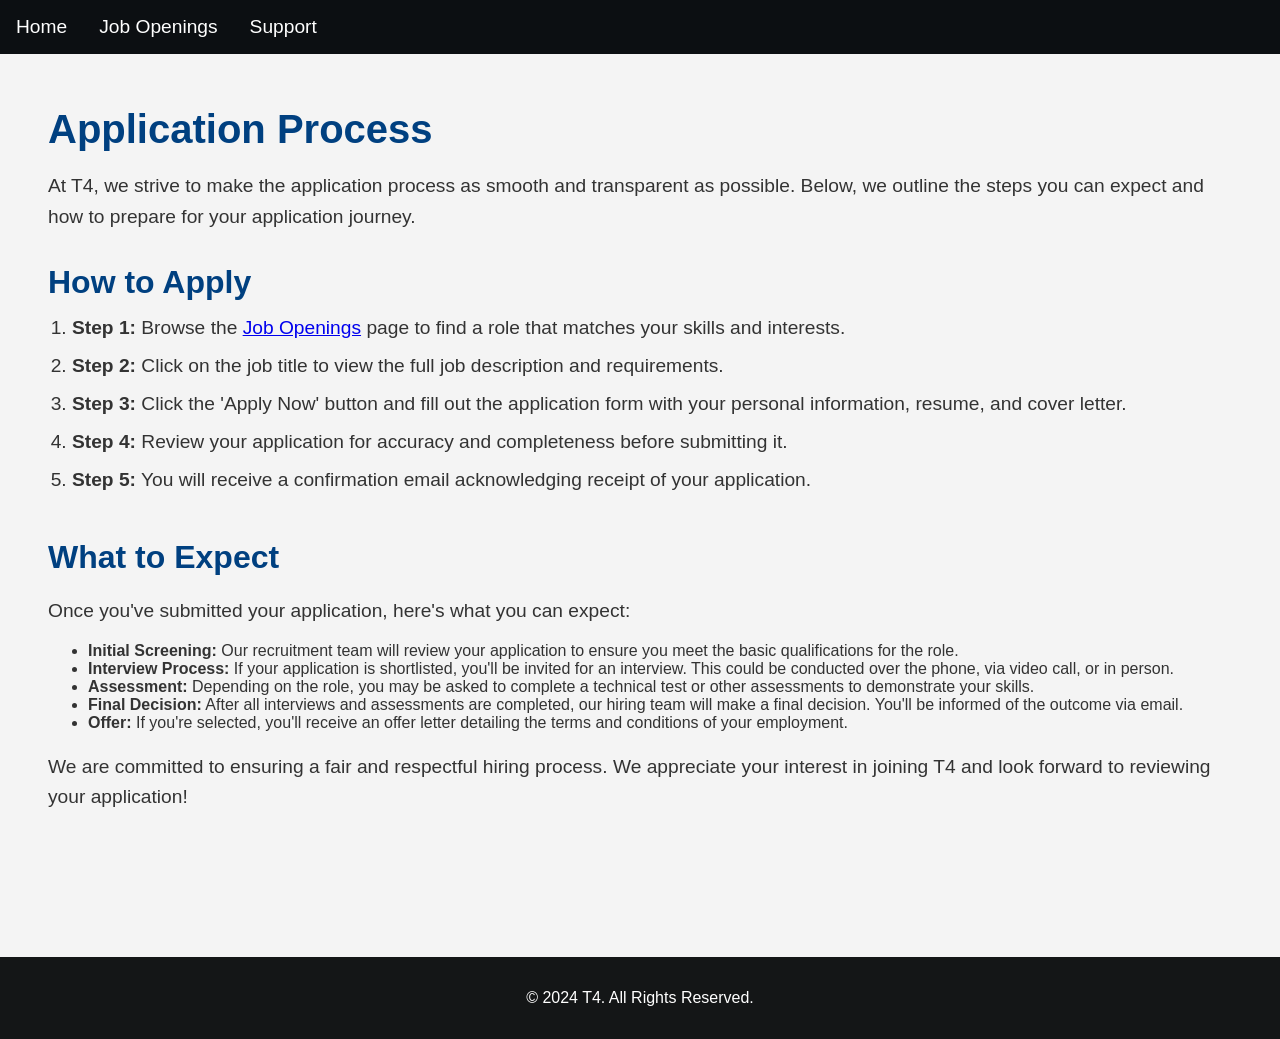
<file: application.html>
<!DOCTYPE html>
<html lang="en">
<head>
    <meta charset="UTF-8">
    <meta name="viewport" content="width=device-width, initial-scale=1.0">
    <title>Application Process</title>
    <style>
        body {
            font-family: Arial, sans-serif;
            margin: 0;
            padding: 0;
            background-color: #f4f4f4;
            color: #333;
        }

        .navbar {
            background-color: #0c0f12;
            padding: 1rem;
            position: fixed;
            width: 100%;
            top: 0;
            left: 0;
            z-index: 1000;
            display: flex;
            justify-content: flex-start;
        }

        .navbar a {
            color: white;
            text-decoration: none;
            margin-right: 2rem;
            font-size: 1.2rem;
            transition: color 0.3s;
        }

        .navbar a:hover {
            text-decoration: underline;
        }

        .content {
            padding-top: 5rem; /* Adjusted for fixed navbar */
            max-width: 1200px;
            margin: 2rem auto;
            padding: 3rem;
        }

        .content h1 {
            font-size: 2.5rem;
            margin-bottom: 1rem;
            color: #004080;
        }

        .content p {
            font-size: 1.2rem;
            line-height: 1.6;
            margin-bottom: 2rem;
        }

        .steps {
            margin-bottom: 3rem;
        }

        .steps h2 {
            font-size: 2rem;
            margin-bottom: 1rem;
            color: #004080;
        }

        .steps ul {
            list-style-type: decimal;
            padding-left: 1.5rem;
        }

        .steps ul li {
            font-size: 1.2rem;
            margin-bottom: 1rem;
        }

        .expectations {
            margin-bottom: 3rem;
        }

        .expectations h2 {
            font-size: 2rem;
            margin-bottom: 1rem;
            color: #004080;
        }

        .expectations p {
            font-size: 1.2rem;
            margin-bottom: 1rem;
        }

        .footer {
            background: #141617;
            color: white;
            text-align: center;
            padding: 1rem 0;
            margin-top: 3rem;
        }
    </style>
</head>
<body>

    <div class="navbar">
        <a href="home.html">Home</a>
        <a href="index.html">Job Openings</a>
        <a href="support.html">Support</a>
    </div>

    <div class="content">
        <h1>Application Process</h1>
        <p>At T4, we strive to make the application process as smooth and transparent as possible. Below, we outline the steps you can expect and how to prepare for your application journey.</p>

        <section class="steps">
            <h2>How to Apply</h2>
            <ul>
                <li><strong>Step 1:</strong> Browse the <a href="index.html">Job Openings</a> page to find a role that matches your skills and interests.</li>
                <li><strong>Step 2:</strong> Click on the job title to view the full job description and requirements.</li>
                <li><strong>Step 3:</strong> Click the 'Apply Now' button and fill out the application form with your personal information, resume, and cover letter.</li>
                <li><strong>Step 4:</strong> Review your application for accuracy and completeness before submitting it.</li>
                <li><strong>Step 5:</strong> You will receive a confirmation email acknowledging receipt of your application.</li>
            </ul>
        </section>

        <section class="expectations">
            <h2>What to Expect</h2>
            <p>Once you've submitted your application, here's what you can expect:</p>
            <ul>
                <li><strong>Initial Screening:</strong> Our recruitment team will review your application to ensure you meet the basic qualifications for the role.</li>
                <li><strong>Interview Process:</strong> If your application is shortlisted, you'll be invited for an interview. This could be conducted over the phone, via video call, or in person.</li>
                <li><strong>Assessment:</strong> Depending on the role, you may be asked to complete a technical test or other assessments to demonstrate your skills.</li>
                <li><strong>Final Decision:</strong> After all interviews and assessments are completed, our hiring team will make a final decision. You'll be informed of the outcome via email.</li>
                <li><strong>Offer:</strong> If you're selected, you'll receive an offer letter detailing the terms and conditions of your employment.</li>
            </ul>
            <p>We are committed to ensuring a fair and respectful hiring process. We appreciate your interest in joining T4 and look forward to reviewing your application!</p>
        </section>
    </div>

    <footer class="footer">
        <p>&copy; 2024 T4. All Rights Reserved.</p>
    </footer>

</body>
</html>
</file>
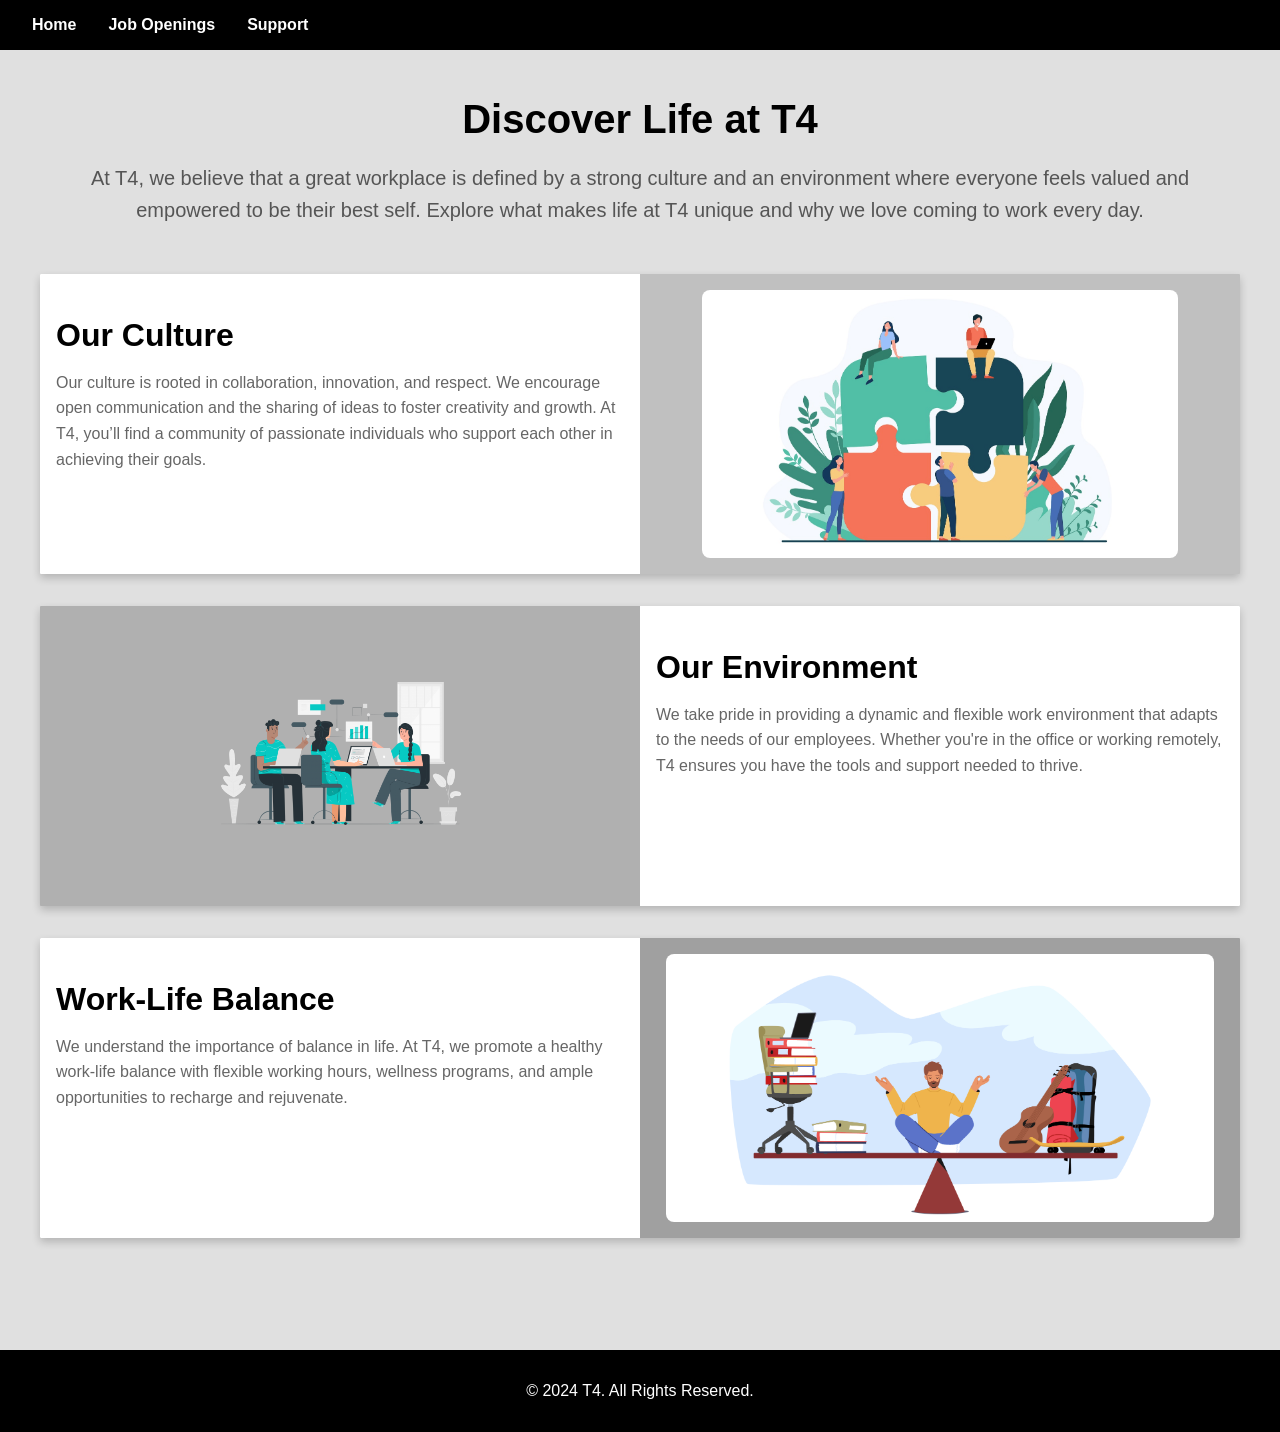
<file: life.html>
<!DOCTYPE html>
<html lang="en">
<head>
    <meta charset="UTF-8">
    <meta name="viewport" content="width=device-width, initial-scale=1.0">
    <title>Life at T4</title>
    <link rel="stylesheet" href="style.css">
    <style>
        body {
            font-family: Arial, sans-serif;
            margin: 0;
            padding: 0;
            background-color: #e0e0e0; /* Light gray background for the body */
            color: #333;
        }

        /* Navigation Bar */
        .navbar {
            display: flex;
            background-color: #000; /* Black background for the navbar */
            padding: 0.5rem 1rem;
            position: fixed; /* Fixed at the top */
            top: 0;
            left: 0;
            width: 100%;
            z-index: 1000;
        }

        .navbar a {
            color: #fff; /* White text color */
            text-decoration: none;
            padding: 0.5rem 1rem;
            font-size: 1rem;
            font-weight: bold;
            transition: background-color 0.3s;
        }

        .navbar a:hover {
            background-color: #555; /* Darker background on hover */
        }

        /* Content Adjustments */
        .content {
            max-width: 1200px;
            margin: 4rem auto 2rem; /* Added margin-top to accommodate navbar */
            padding: 0 1rem;
        }

        .intro {
            text-align: center;
            margin-bottom: 3rem;
        }

        .intro h1 {
            font-size: 2.5rem;
            margin-bottom: 1rem;
            color: #000; /* Black for the main heading */
        }

        .intro p {
            font-size: 1.25rem;
            line-height: 1.6;
            color: #555; /* Dark gray for the intro text */
        }

        .section {
            display: flex;
            flex-wrap: wrap;
            justify-content: space-between;
            margin-bottom: 2rem;
            border-radius: 1px;
            overflow: hidden;
            box-shadow: 0 4px 8px rgba(0,0,0,0.2);
            height: 300px; /* Fixed height for all sections */
        }

        .section-text, .section-image {
            flex: 1;
            padding: 1.0rem;
            box-sizing: border-box; /* Include padding and border in element's total width and height */
        }

        .section-text {
            background: #ffffff; /* White background for the text area */
        }

        .section-image {
            text-align: center;
            height: 100%;
            background: none; /* Remove background color from images */
        }

        .section-text h2 {
            font-size: 2rem;
            margin-bottom: 1rem;
            color: #000; /* Black for section headings */
        }

        .section-text p {
            font-size: 1rem;
            line-height: 1.6;
            color: #666; /* Medium gray for paragraph text */
        }

        .section:nth-of-type(1) {
            background: #d0d0d0; /* Slightly darker gray for the first section */
        }

        .section:nth-of-type(2) {
            background: #c0c0c0; /* Light gray for the second section */
        }

        .section:nth-of-type(3) {
            background: #b0b0b0; /* Medium gray for the third section */
        }

        .section:nth-of-type(4) {
            background: #a0a0a0; /* Slightly darker gray for the fourth section */
        }

        .section img {
            max-width: 100%;
            height: 100%; /* Make images fill the height of their container */
            object-fit: cover; /* Maintain aspect ratio and cover the container */
            border-radius: 8px;
        }

        .footer {
            background: #000; /* Black for footer background */
            color: #fff; /* White text for contrast */
            text-align: center;
            padding: 1rem 0;
            margin-top: 3rem;
        }
    </style>
</head>
<body>
    <!-- Navigation Bar -->
    <div class="navbar">
        <a href="home.html">Home</a>
        <a href="index.html">Job Openings</a>
        <a href="support.html">Support</a>
    </div>

    <div class="content">
        <section class="intro">
            <h1>Discover Life at T4</h1>
            <p>At T4, we believe that a great workplace is defined by a strong culture and an environment where everyone feels valued and empowered to be their best self. Explore what makes life at T4 unique and why we love coming to work every day.</p>
        </section>

        <section class="section">
            <div class="section-text">
                <h2>Our Culture</h2>
                <p>Our culture is rooted in collaboration, innovation, and respect. We encourage open communication and the sharing of ideas to foster creativity and growth. At T4, you’ll find a community of passionate individuals who support each other in achieving their goals.</p>
            </div>
            <div class="section-image">
                <img src="imgs/Culture_t4.png" alt="T4 Culture"> <!-- Add .png file -->
            </div>
        </section>

        <section class="section">
            <div class="section-image">
                <img src="imgs/environment_t4.png" alt="T4 Environment"> <!-- Add .png file -->
            </div>
            <div class="section-text">
                <h2>Our Environment</h2>
                <p>We take pride in providing a dynamic and flexible work environment that adapts to the needs of our employees. Whether you're in the office or working remotely, T4 ensures you have the tools and support needed to thrive.</p>
            </div>
        </section>

        <section class="section">
            <div class="section-text">
                <h2>Work-Life Balance</h2>
                <p>We understand the importance of balance in life. At T4, we promote a healthy work-life balance with flexible working hours, wellness programs, and ample opportunities to recharge and rejuvenate.</p>
            </div>
            <div class="section-image">
                <img src="imgs/work–life-balance_t4.png" alt="Work-Life Balance at T4"> <!-- Add .png file -->
            </div>
        </section>
    </div>

    <footer class="footer">
        <p>&copy; 2024 T4. All Rights Reserved.</p>
    </footer>
</body>
</html>
</file>
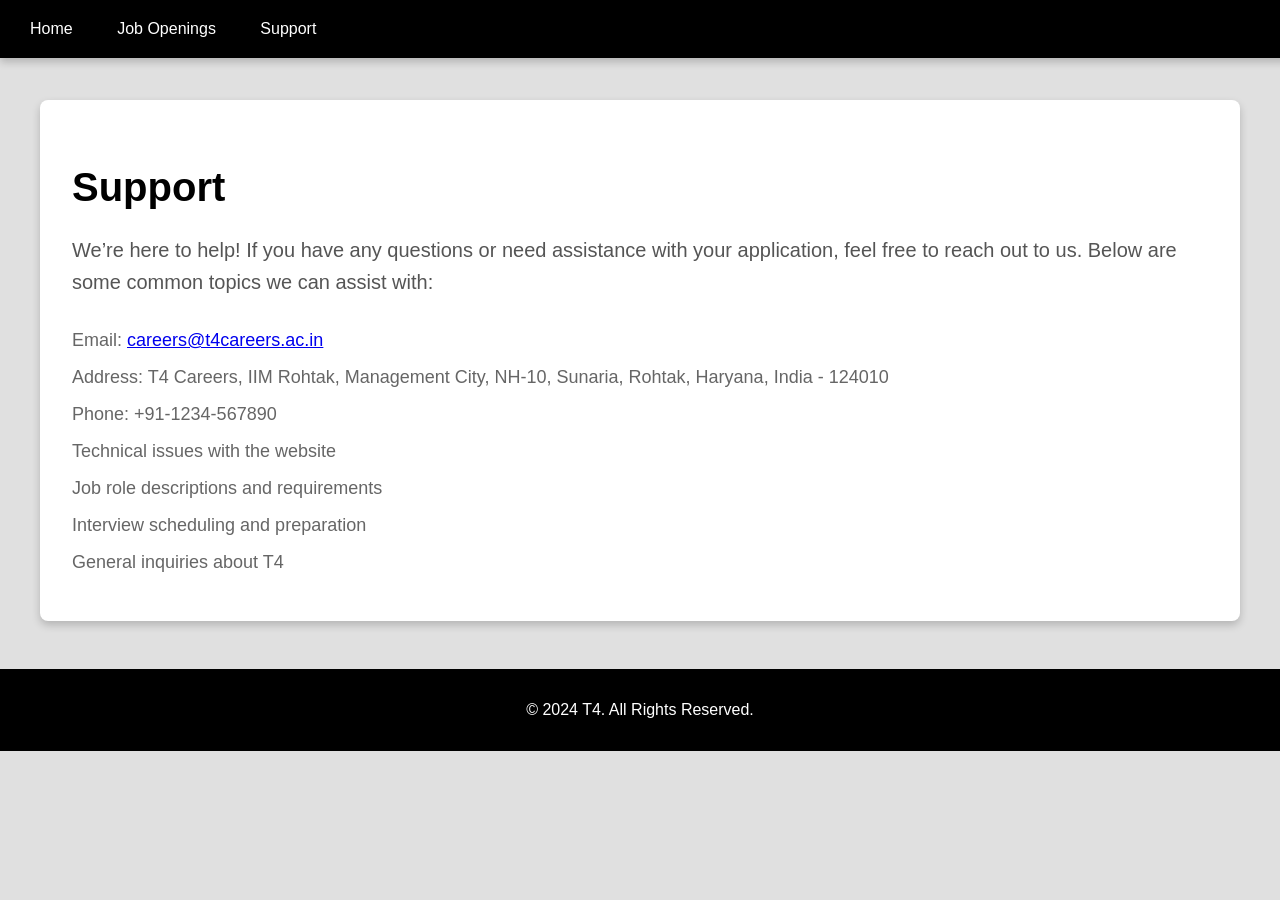
<file: support.html>
<!DOCTYPE html>
<html lang="en">
<head>
    <meta charset="UTF-8">
    <meta name="viewport" content="width=device-width, initial-scale=1.0">
    <title>Support - T4 Hiring</title>
    <style>
        body {
            font-family: Arial, sans-serif;
            margin: 0;
            padding: 0;
            background-color: #e0e0e0;
            color: #333;
        }

        .navbar {
            background-color: #000; /* Black background for navbar */
            padding: 10px;
            position: fixed;
            top: 0;
            left: 0;
            width: 100%;
            box-shadow: 0 4px 8px rgba(0,0,0,0.2);
        }

        .navbar a {
            color: #fff; /* White text color */
            text-decoration: none;
            padding: 10px 20px;
            display: inline-block;
            font-size: 1rem;
        }

        .navbar a:hover {
            text-decoration: underline; /* Underline on hover */
        }

        .content {
            max-width: 1200px;
            margin: 100px auto 2rem auto; /* Add margin-top to account for the fixed navbar */
            padding: 0 1rem;
        }

        .support-section {
            background: #fff; /* White background for support section */
            padding: 2rem;
            border-radius: 8px;
            box-shadow: 0 4px 8px rgba(0,0,0,0.2);
        }

        .support-section h1 {
            font-size: 2.5rem;
            margin-bottom: 1.5rem;
            color: #000; /* Black for the main heading */
        }

        .support-section p {
            font-size: 1.25rem;
            line-height: 1.6;
            color: #555; /* Dark gray for the support text */
            margin-bottom: 2rem;
        }

        .support-section ul {
            list-style: none;
            padding: 0;
        }

        .support-section ul li {
            margin-bottom: 1rem;
            font-size: 1.125rem;
            color: #666; /* Medium gray for list items */
        }

        .footer {
            background: #000; /* Black for footer background */
            color: #fff; /* White text for contrast */
            text-align: center;
            padding: 1rem 0;
            margin-top: 3rem;
        }
    </style>
</head>
<body>
    <nav class="navbar">
        <a href="home.html">Home</a>
        <a href="index.html">Job Openings</a>
        <a href="support.html">Support</a>
    </nav>

    <div class="content">
        <section class="support-section">
            <h1>Support</h1>
            <p>We’re here to help! If you have any questions or need assistance with your application, feel free to reach out to us. Below are some common topics we can assist with:</p>
            <ul>
                <li>Email: <a href="mailto:careers@t4careers.ac.in">careers@t4careers.ac.in</a></li>
                <li>Address: T4 Careers, IIM Rohtak, Management City, NH-10, Sunaria, Rohtak, Haryana, India - 124010</li>
                <li>Phone: +91-1234-567890</li>
                <li>Technical issues with the website</li>
                <li>Job role descriptions and requirements</li>
                <li>Interview scheduling and preparation</li>
                <li>General inquiries about T4</li>
            </ul>
        </section>
    </div>

    <footer class="footer">
        <p>&copy; 2024 T4. All Rights Reserved.</p>
    </footer>
</body>
</html>
</file>
<file: style.css>
/* General Styling */
body {
    font-family: 'Segoe UI', Tahoma, Geneva, Verdana, sans-serif;
    margin: 0;
    padding: 0;
    color: #333;
    background-color: #f8f9fa;
    display: flex;
    flex-direction: column;
    min-height: 100vh;
}

/* Header */
header {
    position: absolute; /* Position absolutely so it's above the video */
    top: 0;
    left: 0;
    width: 100%;
    z-index: 2; /* Ensure it is above the video */
    background-color: transparent; /* Make the navbar background transparent */
    color: black;
    padding: 20px;
    border-bottom: 1px solid transparent; /* Remove bottom border */
}
/* Header Background Image */
header::before {
    content: ''; /* Empty content for pseudo-element */
    position: absolute; /* Position absolutely to cover the section */
    top: 0;
    left: 0;
    width: 100%;
    height: 200px; /* Adjust height as needed */
    background: url('path-to-your-navbar-background-image.jpg') no-repeat center center; /* Replace with the path to your image */
    background-size: cover; /* Ensure the image covers the section */
    z-index: -1; /* Place background image behind the text */
}

nav {
    display: flex;
    justify-content: space-between; /* Space out items to align left and right */
    align-items: center; /* Center items vertically */
}

nav ul {
    display: flex;
    list-style: none;
    margin: 0;
    padding: 0;
}

nav ul li {
    margin: 0;
}

nav ul li a {
    color: black; /* Change text color to white to be visible over video */
    text-decoration: none;
    padding: 10px 20px;
    font-weight: bold;
    transition: color 0.3s, border-bottom 0.3s;
}

/* Hover effect for navigation links */
nav ul li a:hover {
    color: #007bff; /* Change text color on hover */
    border-bottom: 2px solid #007bff; /* Add underline */
}

/* CTA Section */
.cta-section {
    background-color: #e6e6fa; /* Lavender color */
    padding: 20px;
    text-align: left; /* Align text to the left */
    margin-top: 20px; /* Space below the header */
}

.cta-text p {
    font-size: 2em; /* Increase font size */
    color: #333;
    margin: 0;
    text-align: center;
    font-weight: bold;
}

/* Hero Section */
.hero-section {
    
    background-size: cover;
    color: black;
    text-align: center;
    padding: 80px 20px;
    background-color: lavender;
}

.hero-content h1 {
    font-size: 2em;
    
    margin: 0;
    color: #007bff; /* Blue color for the heading */
    background-color: lavender;
}

.hero-content p {
    font-size: 1.2em;
    margin-top: 10px;
    line-height: 1.6;
}

/* Main Content */
main {
    display: flex;
    gap: 20px; /* Space between sections */
    padding: 20px;
}

/* Job Listings (for index.html) */
.job-listings {
    flex: 1;
    padding: 20px;
    border: 1px solid #ddd;
    background-color: #ffffff;
    border-radius: 10px;
    box-shadow: 0 4px 8px rgba(0, 0, 0, 0.1);
    max-height: 80vh; /* Set a max height and make it scrollable */
    overflow-y: auto;
}

.job-listings h2 {
    font-size: 2em;
    color: #343a40;
    margin: 0;
}

.job-cards {
    display: flex;
    flex-direction: column;
    gap: 20px;
}

.job-card {
    background: #ffffff;
    border: 1px solid #ddd;
    border-radius: 10px;
    padding: 20px;
    box-shadow: 0 4px 8px rgba(0, 0, 0, 0.1);
    transition: transform 0.3s, box-shadow 0.3s;
    cursor: pointer;
    text-align: center;
}

.job-card:hover {
    transform: translateY(-5px);
    box-shadow: 0 8px 16px rgba(0, 0, 0, 0.2);
}

.job-card h3 {
    margin: 0;
    font-size: 1.5em;
    color: #007bff;
}

.job-card p {
    margin: 10px 0;
}

/* Job Details Section */
.job-details-section {
    flex: 1;
    padding: 20px;
    background: #ffffff;
    border: 1px solid #ddd;
    border-radius: 10px;
    box-shadow: 0 4px 8px rgba(0, 0, 0, 0.1);
    overflow-y: auto; /* Ensure scrolling if content is long */
}

.job-details-section h2 {
    color: #007bff;
    font-size: 2em;
}

.job-details-section p {
    line-height: 1.6;
}

.job-details-section .apply-btn {
    display: block;
    width: 100%;
    padding: 15px;
    background-color: #007bff;
    color: #ffffff;
    border: none;
    border-radius: 5px;
    cursor: pointer;
    font-size: 18px;
    text-align: center;
    text-decoration: none;
    transition: background-color 0.3s, color 0.3s;
    margin-top: 20px;
}

.job-details-section .apply-btn:hover {
    background-color: #0056b3;
}

/* Footer */
footer {
    background-color: #343a40;
    color: #ffffff;
    text-align: center;
    padding: 10px 20px;
    width: 100%;
}

/* Home Page Styles */
.video-section {
    position: relative;
    width: 100%;
    height: 50vh; /* First half of the viewport height */
    overflow: hidden;
}

.background-video {
    position: absolute;
    top: 0;
    left: 0;
    width: 100%;
    height: 100%;
    object-fit: cover; /* Ensures the video covers the container */
    z-index: -1; /* Keep the video behind content */
}

.overlay-text {
    position: absolute;
    top: 50%;
    left: 50%;
    transform: translate(-50%, -50%);
    text-align: left;
    color: #ffffff; /* Text color for contrast */
    z-index: 1; /* Ensure text is above the video */
}

.overlay-text h1 {
    font-size: 3em;
    margin: 0;
    font-weight: bold;
    color: #007bff; /* Blue color for the welcome text */
}

.overlay-text p {
    font-size: 1.2em;
    margin-top: 10px;
    line-height: 1.6;
}
/* Home Page Styles */
.home-header nav ul li a {
    color: black; /* Set the text color to black */
}

.video-section {
    position: relative;
    width: 100%;
    height: 50vh; /* First half of the viewport height */
    overflow: hidden;
}

.background-video {
    position: absolute;
    top: 0;
    left: 0;
    width: 100%;
    height: 100%;
    object-fit: cover; /* Ensures the video covers the container */
    z-index: -1; /* Keep the video behind content */
}

.overlay-text {
    position: absolute;
    top: 50%;
    left: 2%; /* Adjust left position for alignment */
    transform: translateY(-50%); /* Only translate vertically */
    text-align: left; /* Ensure text is left-aligned */
    color: black; /* Text color for contrast */
    z-index: 1; /* Ensure text is above the video */
}

.overlay-text h1 {
    font-size: 3em;
    margin: 0;
    font-weight: bold;
    color: black; /* Keep the text color black */
}

.overlay-text p {
    font-size: 1.2em;
    margin-top: 10px;
    line-height: 1.6;
}


/* Ensure navbar is transparent and text is black on the home page */
.home-header {
    background: transparent;
    color: black; /* Set header text color to black */
    position: absolute;
    width: 100%;
    top: 0;
    z-index: 10; /* Ensure the navbar is above the video */
}
/* Button Styling */
.cta-button {
    display: inline-block;
    padding: 10px 20px;
    font-size: 1.2em;
    font-weight: bold;
    color: #ffffff;
    background-color: black; /* Black background */
    text-decoration: none;
    border-radius: 5px;
    transition: background-color 0.3s, color 0.3s;
    margin-top: 20px; /* Space above the button */
}

/* Button Hover Effect */
.cta-button:hover {
    background-color: #333; /* Slightly lighter black on hover */
    color: #ffffff; /* Keep text color white on hover */
}
/* Info Cards Section */
.info-cards {
    display: flex;
    justify-content: space-around; /* Space out cards evenly */
    flex-wrap: wrap; /* Allow wrapping on smaller screens */
    padding: 20px;
    background-color: #f8f9fa; /* Light background color for contrast */
}

.card {
    background: #ffffff;
    border: 1px solid #ddd;
    border-radius: 10px;
    padding: 20px;
    box-shadow: 0 4px 8px rgba(0, 0, 0, 0.1);
    flex: 1;
    margin: 10px;
    max-width: 300px; /* Limit the width of each card */
    text-align: center;
}

.card h2 {
    font-size: 1.5em;
    color: black; /* Blue color for card headings */
    margin: 0 0 10px; /* Space below the heading */
}

.card p {
    font-size: 1em;
    color: #333;
    margin: 0;
}

/* Ensure responsiveness for smaller screens */
@media (max-width: 768px) {
    .info-cards {
        flex-direction: column; /* Stack cards vertically on smaller screens */
        align-items: center;
    }
}
/* Ensure cards fill the clickable area */
.info-cards .card {
    display: block; /* Make the entire card clickable */
    background: #ffffff;
    border: 1px solid #ddd;
    border-radius: 10px;
    padding: 20px;
    box-shadow: 0 4px 8px rgba(0, 0, 0, 0.1);
    margin: 10px;
    max-width: 300px; /* Limit the width of each card */
    text-align: center;
    text-decoration: none; /* Remove default link styling */
    color: inherit; /* Inherit text color from the parent */
}

/* Hover effect for clickable cards */
.info-cards .card:hover {
    transform: translateY(-5px);
    box-shadow: 0 8px 16px rgba(0, 0, 0, 0.2);
}
/* Intro Text Section */
.intro-text {
    padding: 20px;
    background-color: #e6e6fa; /* Lavender background or adjust as needed */
    text-align: center;
}

.intro-text h2 {
    font-size: 2em;
    color: black; /* Blue color for heading */
    margin-bottom: 10px;
}

.intro-text p {
    font-size: 1.2em;
    color: #333;
    margin: 0;
}
</file>
